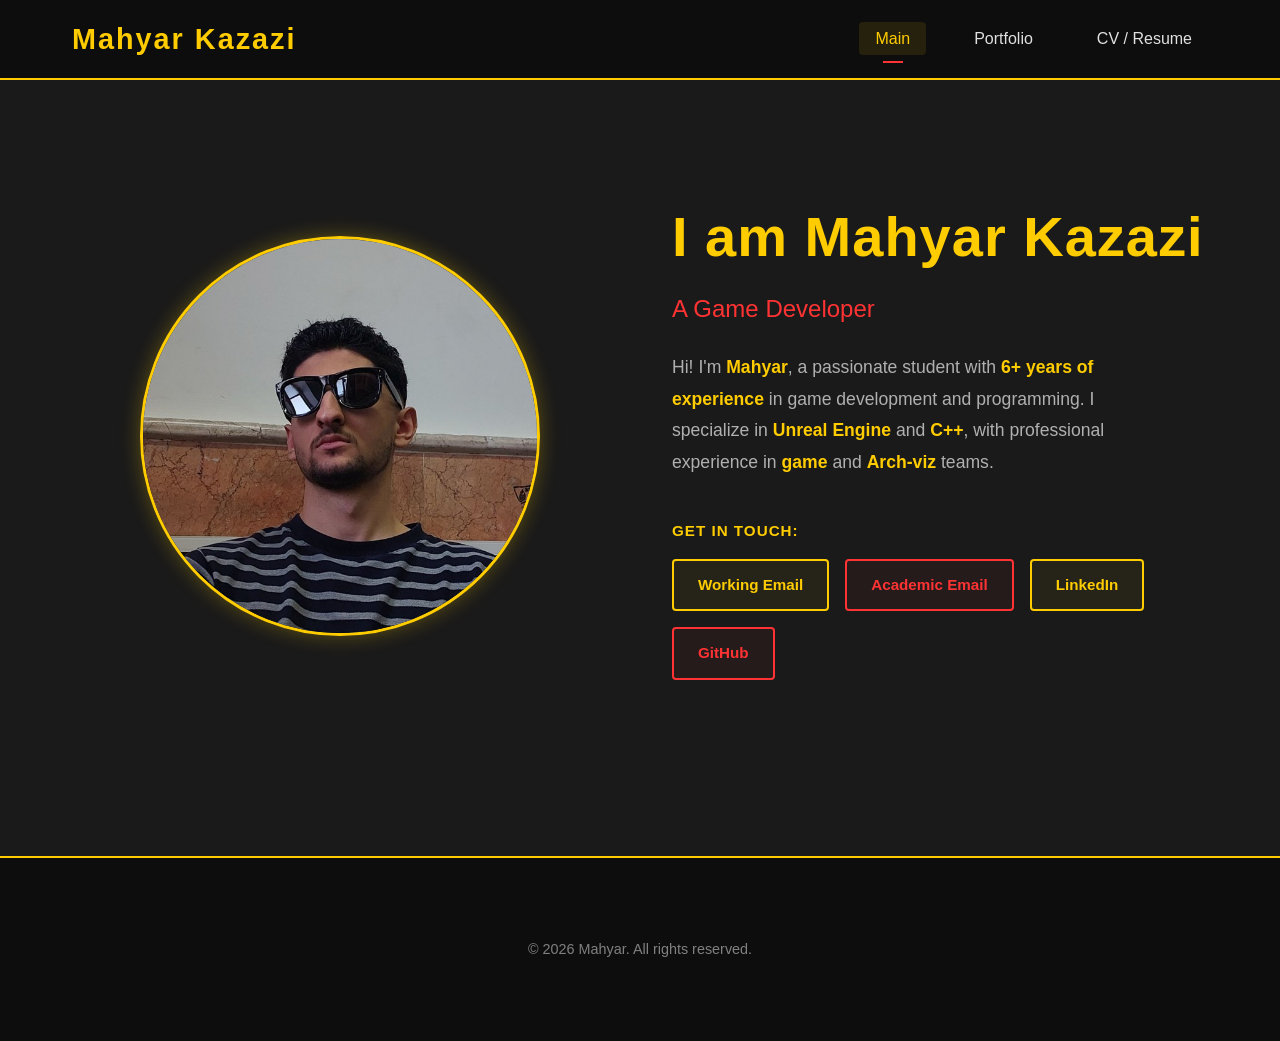
<file: index.html>
<!DOCTYPE html>
<html lang="en">
<head>
    <meta charset="UTF-8">
    <meta name="viewport" content="width=device-width, initial-scale=1.0">
    <title>Mahyar Kazazi</title>
    <link rel="icon" href="./Assets/Favicon.svg" type="image/svg+xml">
    <link rel="stylesheet" href="styles.css">
</head>
<body>
    <!-- Navigation Bar -->
    <nav class="navbar">
        <div class="nav-container">
            <div class="nav-logo">Mahyar Kazazi</div>
            <ul class="nav-menu">
                <li><a href="index.html" class="nav-link active">Main</a></li>
                <li><a href="portfolio.html" class="nav-link">Portfolio</a></li>
                <li><a href="resume.html" class="nav-link">CV / Resume</a></li>
            </ul>
        </div>
    </nav>

    <!-- Main Content -->
    <main class="container">
        <section class="hero">
            <!-- Left Side - Photo -->
            <div class="hero-photo">
                <img src="./Assets/Profile.jpg" alt="Profile Photo" class="profile-image">
            </div>

            <!-- Right Side - Introduction -->
            <div class="hero-content">
                <h1 class="hero-title">I am Mahyar Kazazi</h1>
                <p class="hero-subtitle">A Game Developer</p>
                <p class="hero-description">
                Hi! I'm <b>Mahyar</b>, a passionate student with <b>6+ years of experience</b> in game development and programming. I specialize in <b>Unreal Engine</b> and <b>C++</b>, with professional experience in <b>game</b> and <b>Arch-viz</b> teams.
                </p>

                <!-- Contact & Social Links -->
                <div class="contact-section">
                    <p class="contact-label">Get in Touch:</p>
                    <div class="social-links">
                        <a href="mailto:rihem1386@gmail.com" class="primary-btn">
                            <span>Working Email</span>
                        </a>
                        <a href="mailto:mahyar.kazazi.edu@gmail.com" class="secondary-btn">
                            <span>Academic Email</span>
                        </a>
                        <a href="https://linkedin.com/in/MahyarKazazi/" target="_blank" class="primary-btn">
                            <span>LinkedIn</span>
                        </a>
                        <a href="https://github.com/Mahyar-86/" target="_blank" class="secondary-btn">
                            <span>GitHub</span>
                        </a>
                    </div>
                </div>
            </div>
        </section>
    </main>

    <!-- Footer -->
    <footer class="footer">
        <p>&copy; 2026 Mahyar. All rights reserved.</p>
    </footer>

    <!-- Back to Top Button -->
    <button class="back-to-top" id="backToTop" title="Back to top">↑</button>

    <script>
        const backToTopBtn = document.getElementById('backToTop');
        
        window.addEventListener('scroll', function() {
            if (window.pageYOffset > 300) {
                backToTopBtn.classList.add('show');
            } else {
                backToTopBtn.classList.remove('show');
            }
        });
        
        backToTopBtn.addEventListener('click', function() {
            window.scrollTo({
                top: 0,
                behavior: 'smooth'
            });
        });
    </script>
</body>
</html>
</file>
<file: styles.css>
/* ============================================
   COLOR VARIABLES - THEME CONFIGURATION
   ============================================ */

:root {
  /* Primary Brand Colors */
  --color-primary: #ffcc00;           /* Main yellow/gold */
  --color-primary-dark: #ff9500;      /* Darker orange */
  --color-secondary: #ff3333;         /* Main red */
  --color-secondary-dark: #cc0000;    /* Dark red */

  /* Background Colors */
  --color-bg-primary: #1a1a1a;        /* Main background */
  --color-bg-secondary: #0d0d0d;      /* Darker background */
  --color-bg-tertiary: #333;          /* Medium dark */

  /* Text Colors */
  --color-text-primary: #e0e0e0;      /* Main text */
  --color-text-secondary: #b0b0b0;    /* Secondary text */
  --color-text-tertiary: #808080;     /* Tertiary text */
  --color-text-white: #fff;           /* White text */
  --color-text-gray: #666;            /* Gray text */
  --color-text-dark-gray: #444;       /* Dark gray */

  /* Border Colors */
  --color-border-primary: var(--color-primary);
  --color-border-secondary: var(--color-secondary);
  --color-border-dark: var(--color-bg-tertiary);

  /* Transparent Colors */
  --color-primary-transparent-30: rgba(255, 204, 0, 0.3);
  --color-primary-transparent-10: rgba(255, 204, 0, 0.1);
  --color-primary-transparent-05: rgba(255, 204, 0, 0.05);
  
  --color-secondary-transparent-50: rgba(255, 51, 51, 0.5);
  --color-secondary-transparent-60: rgba(255, 51, 51, 0.6);
  --color-secondary-transparent-05: rgba(255, 51, 51, 0.05);
  
  --color-black-transparent-50: rgba(0, 0, 0, 0.5);
  --color-black-transparent-30: rgba(0, 0, 0, 0.3);
  --color-black-transparent-60: rgba(0, 0, 0, 0.6);

  /* Shadow Colors */
  --shadow-primary: 0 0 20px var(--color-primary-transparent-30);
  --shadow-primary-hover: 0 0 30px rgba(255, 51, 51, 0.5);
  --shadow-secondary: 0 0 15px var(--color-secondary-transparent-50);
  --shadow-secondary-hover: 0 0 15px var(--color-secondary-transparent-60);
  --shadow-button: 0 4px 15px var(--color-primary-transparent-30);
  --shadow-button-hover: 0 6px 20px var(--color-secondary-transparent-60);
  --shadow-card: 0 2px 8px rgba(0, 0, 0, 0.5);
}

/* General Styles */
* {
margin: 0;
padding: 0;
box-sizing: border-box;
}
b{
color: var(--color-primary);
}
body {
font-family: 'Segoe UI', Tahoma, Geneva, Verdana, sans-serif;
background-color: var(--color-bg-primary);
color: var(--color-text-primary);
line-height: 1.6;
overflow-y: scroll;
scrollbar-width: thin;
scrollbar-color: var(--color-primary) var(--color-black-transparent-50);
}
/* Webkit browsers (Chrome, Safari, Edge) */
::-webkit-scrollbar {
width: 10px;
}
::-webkit-scrollbar-track {
background: var(--color-black-transparent-30);
}
::-webkit-scrollbar-thumb {
background: linear-gradient(135deg, var(--color-primary) 0%, var(--color-primary-dark) 100%);
border-radius: 10px;
border: 2px solid var(--color-black-transparent-30);
}
::-webkit-scrollbar-thumb:hover {
background: linear-gradient(135deg, var(--color-secondary) 0%, var(--color-secondary-dark) 100%);
}
/* Navigation Bar */
.navbar {
background-color: var(--color-bg-secondary);
border-bottom: 2px solid var(--color-primary);
position: sticky;
top: 0;
z-index: 1000;
}
.nav-container {
max-width: 1200px;
margin: 0 auto;
padding: 1rem 2rem;
display: flex;
justify-content: space-between;
align-items: center;
}
.nav-logo {
font-size: 1.8rem;
font-weight: bold;
color: var(--color-primary);
letter-spacing: 2px;
}
.nav-menu {
display: flex;
list-style: none;
gap: 2rem;
}
.nav-link {
text-decoration: none;
color: var(--color-text-primary);
font-weight: 500;
padding: 0.5rem 1rem;
border-radius: 4px;
transition: all 0.3s ease;
position: relative;
}
.nav-link:hover,
.nav-link.active {
color: var(--color-primary);
background-color: var(--color-primary-transparent-10);
}
.nav-link.active::after {
content: '';
position: absolute;
bottom: -8px;
left: 50%;
transform: translateX(-50%);
width: 30%;
height: 2px;
background-color: var(--color-secondary);
}
/* Main Container */
.container {
max-width: 1200px;
margin: 0 auto;
padding: 4rem 2rem;
}
.pdf-container {
max-width: 100%;
margin: 0 auto;
padding: 4rem 2rem;
}
/* Hero Section */
.hero {
display: grid;
grid-template-columns: 1fr 1fr;
gap: 4rem;
align-items: center;
padding: 3rem 0;
}
.hero-photo {
display: flex;
justify-content: center;
align-items: center;
}
.profile-image {
width: 400px;
height: 400px;
border-radius: 50%;
border: 3px solid var(--color-primary);
box-shadow: var(--shadow-primary);
transition: transform 0.3s ease;
object-fit: cover;
}
.profile-image:hover {
transform: scale(1.05);
box-shadow: var(--shadow-primary-hover);
}
/* Hero Content */
.hero-content {
animation: fadeInRight 0.8s ease;
}
.hero-title {
font-size: 3.5rem;
font-weight: 700;
color: var(--color-primary);
margin-bottom: 0.5rem;
letter-spacing: 1px;
}
.hero-subtitle {
font-size: 1.5rem;
color: var(--color-secondary);
margin-bottom: 1.5rem;
font-weight: 500;
}
.hero-description {
font-size: 1.1rem;
color: var(--color-text-secondary);
margin-bottom: 2rem;
line-height: 1.8;
max-width: 500px;
}
/* Contact Section */
.contact-section {
margin-top: 2.5rem;
}
.contact-label {
font-size: 0.95rem;
color: var(--color-primary);
font-weight: 600;
margin-bottom: 1rem;
text-transform: uppercase;
letter-spacing: 1px;
}
.social-links {
display: flex;
gap: 1rem;
flex-wrap: wrap;
}
.twitter:hover {
background-color: var(--color-secondary);
color: var(--color-bg-secondary);
box-shadow: var(--shadow-secondary);
}
/* Footer */
.footer {
background-color: var(--color-bg-secondary);
border-top: 2px solid var(--color-primary);
text-align: center;
padding: 5rem;
margin-top: 4rem;
color: var(--color-text-tertiary);
font-size: 0.9rem;
}
/* Animation */
@keyframes fadeInRight {
from {
opacity: 0;
transform: translateX(30px);
}
to {
opacity: 1;
transform: translateX(0);
}
}
/* ============================================
PORTFOLIO PAGE STYLES
============================================ */
.portfolio-wrapper {
display: grid;
grid-template-columns: 250px 1fr;
gap: 2rem;
max-width: 1400px;
margin: 0 auto;
padding: 2rem;
min-height: calc(100vh - 200px);
}
/* Sidebar Styles */
.portfolio-sidebar {
background-color: var(--color-bg-secondary);
border: 2px solid var(--color-primary);
border-radius: 8px;
padding: 1.5rem;
height: fit-content;
position: sticky;
top: 100px;
}
.sidebar-section {
margin-bottom: 2rem;
}
.sidebar-section:last-child {
margin-bottom: 0;
}
.sidebar-title {
font-size: 1.1rem;
color: var(--color-primary);
margin-bottom: 1rem;
font-weight: 700;
text-transform: uppercase;
letter-spacing: 1.5px;
border-bottom: 2px solid var(--color-secondary);
padding-bottom: 0.8rem;
}
.project-list {
list-style: none;
display: flex;
flex-direction: column;
gap: 0.6rem;
}
.project-link {
text-decoration: none;
color: var(--color-text-secondary);
padding: 0.7rem 0.9rem;
border-radius: 4px;
border-left: 3px solid transparent;
transition: all 0.3s ease;
font-weight: 500;
display: block;
font-size: 0.95rem;
}
.project-link:hover,
.project-link.active {
color: var(--color-primary);
background-color: var(--color-primary-transparent-10);
border-left-color: var(--color-secondary);
}
/* Portfolio Content */
.portfolio-content {
display: flex;
flex-direction: column;
gap: 4rem;
}
/* Project Card */
.project-card {
background-color: var(--color-bg-primary);
border: 2px solid var(--color-border-dark);
border-radius: 8px;
padding: 2rem;
transition: all 0.3s ease;
scroll-margin-top: 120px;
}
.project-card:hover {
border-color: var(--color-primary);
box-shadow: 0 0 20px var(--color-primary-transparent-30);
}
.project-title {
font-size: 2rem;
color: var(--color-primary);
margin-bottom: 1.5rem;
font-weight: 700;
letter-spacing: 1px;
}
/* Project Gallery */
.project-gallery {
display: grid;
grid-template-columns: repeat(auto-fit, minmax(250px, 1fr));
gap: 1.5rem;
margin-bottom: 2rem;
}
.gallery-item {
position: relative;
overflow: hidden;
border-radius: 8px;
cursor: pointer;
aspect-ratio: 4 / 3;
background-color: var(--color-bg-secondary);
border: 2px solid var(--color-border-dark);
transition: all 0.3s ease;
}
/* Hide items after the 3rd one */
.gallery-item:nth-child(n+4) {
display: none;
}
.gallery-item:hover {
border-color: var(--color-primary);
transform: scale(1.02);
}
/* Gallery Video Icon */
.gallery-item .video-icon-badge {
width: 40px;
height: 40px;
font-size: 20px;
}
.gallery-more-badge {
position: absolute;
top: 0;
left: 0;
right: 0;
bottom: 0;
background-color: var(--color-secondary-dark);
display: flex;
align-items: center;
justify-content: center;
font-size: 2.5rem;
font-weight: bold;
color: var(--color-text-white);
opacity: 0;
transition: opacity 0.3s ease;
z-index: 10;
}
.gallery-item:nth-child(3):hover .gallery-more-badge {
opacity: 1;
}
.gallery-media {
width: 100%;
height: 100%;
object-fit: cover;
display: block;
}
.gallery-overlay {
position: absolute;
top: 0;
left: 0;
width: 100%;
height: 100%;
background-color: var(--color-black-transparent-60);
display: flex;
align-items: center;
justify-content: center;
opacity: 0;
transition: opacity 0.3s ease;
}
.gallery-item:hover .gallery-overlay {
opacity: 1;
}
.gallery-expand-btn {
background: linear-gradient(135deg, var(--color-primary) 0%, var(--color-primary-dark) 100%);
border: none;
width: 55px;
height: 55px;
border-radius: 50%;
font-size: 2.5rem;
color: var(--color-bg-secondary);
cursor: pointer;
display: flex;
align-items: center;
justify-content: center;
transition: all 0.3s ease;
font-weight: bold;
box-shadow: var(--shadow-button);
}
.gallery-expand-btn:hover {
background: linear-gradient(135deg, var(--color-secondary) 0%, var(--color-secondary-dark) 100%);
transform: scale(1.15);
box-shadow: var(--shadow-button-hover);
}
/* Project Details */
.project-details {
border-top: 2px solid var(--color-border-dark);
padding-top: 1.5rem;
}
.project-description {
color: var(--color-text-secondary);
font-size: 1rem;
line-height: 1.25;
margin-bottom: 1.5rem;
max-width: 100%;
padding-left: 2rem;
}
.project-description li {
margin-bottom: 0.8rem;
list-style-type: disc;
color: var(--color-text-secondary);
}
.project-description li::marker {
color: var(--color-primary);
font-weight: bold;
}
.project-links {
display: flex;
gap: 1rem;
flex-wrap: wrap;
}
/* Primary Button - Yellow/Orange */
.primary-btn {
display: inline-flex;
align-items: center;
justify-content: center;
padding: 0.75rem 1.5rem;
border-radius: 4px;
text-decoration: none;
font-weight: 600;
font-size: 0.95rem;
transition: all 0.3s ease;
border: 2px solid var(--color-primary);
color: var(--color-primary);
background-color: var(--color-primary-transparent-05);
cursor: pointer;
}
.primary-btn:hover {
background-color: var(--color-primary);
color: var(--color-bg-secondary);
box-shadow: var(--shadow-secondary);
}
/* Secondary Button - Red */
.secondary-btn {
display: inline-flex;
align-items: center;
justify-content: center;
padding: 0.75rem 1.5rem;
border-radius: 4px;
text-decoration: none;
font-weight: 600;
font-size: 0.95rem;
transition: all 0.3s ease;
border: 2px solid var(--color-secondary);
color: var(--color-secondary);
background-color: var(--color-secondary-transparent-05);
cursor: pointer;
}
.secondary-btn:hover {
background-color: var(--color-secondary);
color: var(--color-text-white);
box-shadow: var(--shadow-secondary);
}
/* Lightbox Styles */
.lightbox {
display: none;
position: fixed;
top: 0;
left: 0;
width: 100%;
height: 100%;
background-color: var(--color-black-transparent-50);
z-index: 2000;
align-items: center;
justify-content: center;
animation: fadeIn 0.3s ease;
backdrop-filter: blur(2px);
}
.lightbox.active {
display: flex;
}
.lightbox-content {
position: relative;
width: 95%;
max-width: 1400px;
max-height: 95vh;
display: flex;
flex-direction: column;
align-items: center;
justify-content: flex-start;
padding: 60px 40px;
}
.lightbox-media-container {
width: 100%;
height: 75vh;
display: flex;
align-items: center;
justify-content: center;
margin-bottom: 1.5rem;
overflow: hidden !important;
}
.lightbox-media-container img,
.lightbox-media-container video {
max-width: 100%;
max-height: 75vh;
border-radius: 8px;
object-fit: contain;
}
/* Lightbox Thumbnails */
.lightbox-thumbnails {
width: 100%;
display: flex;
gap: 0.8rem;
padding: 1rem;
background-color: var(--color-black-transparent-30);
border-radius: 8px;
overflow-x: auto;
max-height: 120px;
scrollbar-width: thin;
scrollbar-color: var(--color-primary) var(--color-black-transparent-50);
}
/* Webkit browsers (Chrome, Safari, Edge) */
.lightbox-thumbnails::-webkit-scrollbar {
height: 8px;
}
.lightbox-thumbnails::-webkit-scrollbar-track {
background: var(--color-black-transparent-30);
border-radius: 10px;
}
.lightbox-thumbnails::-webkit-scrollbar-thumb {
background: linear-gradient(135deg, var(--color-primary) 0%, var(--color-primary-dark) 100%);
border-radius: 10px;
border: 2px solid var(--color-black-transparent-30);
}
.lightbox-thumbnails::-webkit-scrollbar-thumb:hover {
background: linear-gradient(135deg, var(--color-secondary) 0%, var(--color-secondary-dark) 100%);
}
.lightbox-thumbnail {
position: relative;
min-width: 100px;
height: 100px;
border-radius: 6px;
border: 2px solid var(--color-border-dark);
cursor: pointer;
overflow: hidden;
transition: all 0.3s ease;
flex-shrink: 0;
}
.lightbox-thumbnail img,
.lightbox-thumbnail video {
width: 100%;
height: 100%;
object-fit: cover;
}
.lightbox-thumbnail:hover {
border-color: var(--color-primary);
transform: scale(1.05);
}
.lightbox-thumbnail.active {
border-color: var(--color-secondary);
box-shadow: 0 0 10px var(--color-secondary-transparent-60);
}
/* Video Icon Badge */
.video-icon-badge {
position: absolute;
bottom: 8px;
left: 8px;
background: linear-gradient(135deg, var(--color-secondary) 0%, var(--color-secondary-dark) 100%);
color: var(--color-text-white);
width: 36px;
height: 36px;
border-radius: 4px;
display: flex;
align-items: center;
justify-content: center;
font-size: 18px;
font-weight: bold;
box-shadow: 0 2px 8px var(--color-black-transparent-60);
transition: all 0.3s ease;
z-index: 5;
}
.lightbox-thumbnail:hover .video-icon-badge {
transform: scale(1.15);
}
.lightbox-close {
position: absolute;
top: -20px;
right: 0;
background: none;
border: none;
color: var(--color-primary);
font-size: 3rem;
cursor: pointer;
transition: all 0.3s ease;
z-index: 2001;
}
.lightbox-close:hover {
color: var(--color-secondary);
transform: scale(1.2);
}
.lightbox-prev,
.lightbox-next {
position: absolute;
top: 50%;
transform: translateY(-50%);
background: linear-gradient(135deg, var(--color-primary) 0%, var(--color-primary-dark) 100%);
border: none;
color: var(--color-bg-secondary);
font-size: 1.8rem;
width: 55px;
height: 55px;
border-radius: 50%;
cursor: pointer;
transition: all 0.3s ease;
display: flex;
align-items: center;
justify-content: center;
font-weight: bold;
box-shadow: var(--shadow-button);
}
.lightbox-prev:hover:not(:disabled),
.lightbox-next:hover:not(:disabled) {
background: linear-gradient(135deg, var(--color-secondary) 0%, var(--color-secondary-dark) 100%);
color: var(--color-text-white);
transform: translateY(-50%) scale(1.15);
box-shadow: var(--shadow-button-hover);
}
.lightbox-prev {
left: -70px;
}
.lightbox-next {
right: -70px;
}
.lightbox-prev:disabled,
.lightbox-next:disabled {
opacity: 0.3;
cursor: not-allowed;
background: linear-gradient(135deg, var(--color-text-gray) 0%, var(--color-text-dark-gray) 100%);
box-shadow: none;
}
.lightbox-prev:disabled:hover,
.lightbox-next:disabled:hover {
transform: translateY(-50%);
}
@keyframes fadeIn {
from {
opacity: 0;
}
to {
opacity: 1;
}
}
/* Responsive Design */
@media (max-width: 1024px) {
.portfolio-wrapper {
grid-template-columns: 200px 1fr;
padding: 1.5rem;
}
.portfolio-sidebar {
    top: 90px;
}

.lightbox-content {
    padding: 60px 60px;
}

.lightbox-prev {
    left: -50px;
}

.lightbox-next {
    right: -50px;
}

.project-gallery {
    grid-template-columns: repeat(auto-fit, minmax(200px, 1fr));
}
}
@media (max-width: 768px) {
.portfolio-wrapper {
grid-template-columns: 1fr;
gap: 2rem;
padding: 1rem;
}
.portfolio-sidebar {
    position: relative;
    top: 0;
    height: auto;
    border: 2px solid var(--color-primary);
}

.project-list {
    display: grid;
    grid-template-columns: repeat(2, 1fr);
    gap: 0.5rem;
}

.project-card {
    padding: 1.5rem;
}

.project-title {
    font-size: 1.5rem;
}

.project-gallery {
    grid-template-columns: 1fr;
}

.gallery-item {
    min-height: 250px;
}

.lightbox-content {
    padding: 40px 40px;
}

.lightbox-prev,
.lightbox-next {
    width: 50px;
    height: 50px;
    font-size: 1.5rem;
}

.lightbox-prev {
    left: 5px;
}

.lightbox-next {
    right: 5px;
}

.lightbox-close {
    top: 10px;
    right: 10px;
}
}
@media (max-width: 480px) {
.portfolio-wrapper {
padding: 1rem 0.5rem;
}
.portfolio-sidebar {
    padding: 1rem;
    margin-bottom: 1rem;
}

.sidebar-title {
    font-size: 1rem;
    margin-bottom: 0.8rem;
}

.project-link {
    padding: 0.6rem 0.8rem;
    font-size: 0.9rem;
}

.project-list {
    grid-template-columns: 1fr;
}

.project-card {
    padding: 1rem;
    margin-bottom: 1rem;
}

.project-title {
    font-size: 1.3rem;
    margin-bottom: 1rem;
}

.project-gallery {
    gap: 1rem;
    margin-bottom: 1.5rem;
}

.project-description {
    font-size: 0.95rem;
    margin-bottom: 1rem;
}

.project-links {
    gap: 0.5rem;
}

.project-btn {
    padding: 0.6rem 1.2rem;
    font-size: 0.85rem;
}

.lightbox-prev,
.lightbox-next {
    width: 45px;
    height: 45px;
    font-size: 1.2rem;
}
}
/* ============================================
RESUME PAGE STYLES
============================================ */
.resume-section {
display: flex;
flex-direction: column;
gap: 2rem;
padding: 2rem 0;
}
.resume-title {
font-size: 2.5rem;
color: var(--color-primary);
font-weight: 700;
letter-spacing: 1px;
margin-bottom: 1rem;
text-align: center;
}
/* Documents Container */
.documents-container {
display: grid;
grid-template-columns: 1fr 1fr;
gap: 2rem;
margin-bottom: 2rem;
}
.document-column {
display: flex;
flex-direction: column;
gap: 1.5rem;
}
.document-title {
font-size: 2rem;
color: var(--color-secondary);
font-weight: 700;
text-align: center;
letter-spacing: 0.5px;
}
.document-button-container {
display: flex;
justify-content: center;
}
/* PDF Preview Container */
.pdf-preview-container {
background-color: var(--color-bg-secondary);
border: 2px solid var(--color-primary);
border-radius: 8px;
padding: 1.5rem;
min-height: 900px;
max-height: 90vh;
overflow-y: auto;
display: flex;
flex-direction: column;
align-items: center;
justify-content: flex-start;
box-shadow: 0 0 20px var(--color-primary-transparent-30);
}
.pdf-viewer {
width: 100%;
display: flex;
flex-direction: column;
gap: 1.5rem;
}
.pdf-page {
width: 100%;
background-color: var(--color-bg-primary);
border-radius: 4px;
overflow: hidden;
box-shadow: var(--shadow-card);
}
.pdf-page canvas {
width: 100%;
height: auto;
display: block;
}
.pdf-page-info {
color: var(--color-primary);
font-weight: 600;
font-size: 0.9rem;
text-align: center;
margin-top: 1rem;
}
/* Back to Top Button */
.back-to-top {
position: fixed;
bottom: 2rem;
right: 2rem;
width: 50px;
height: 50px;
border-radius: 50%;
background: linear-gradient(135deg, var(--color-primary) 0%, var(--color-primary-dark) 100%);
color: var(--color-bg-secondary);
border: none;
font-size: 1.5rem;
cursor: pointer;
display: none;
align-items: center;
justify-content: center;
z-index: 1000;
box-shadow: var(--shadow-button);
transition: all 0.3s ease;
}
.back-to-top.show {
display: flex;
}
.back-to-top:hover {
background: linear-gradient(135deg, var(--color-secondary) 0%, var(--color-secondary-dark) 100%);
transform: translateY(-3px);
box-shadow: var(--shadow-button-hover);
}
/* Responsive Resume */
@media (max-width: 1024px) {
.documents-container {
grid-template-columns: 1fr;
}
.pdf-preview-container {
    min-height: 700px;
}

.back-to-top {
    bottom: 1.5rem;
    right: 1.5rem;
    width: 45px;
    height: 45px;
    font-size: 1.3rem;
}
}
@media (max-width: 768px) {
.resume-section {
padding: 1rem 0;
}
.resume-title {
    font-size: 2rem;
    margin-bottom: 1rem;
}

.document-title {
    font-size: 1.5rem;
}

.pdf-preview-container {
    padding: 1.2rem;
    min-height: 400px;
}
}
@media (max-width: 480px) {
.resume-title {
font-size: 1.5rem;
}
.document-title {
    font-size: 1.3rem;
}

.pdf-preview-container {
    padding: 1rem;
    min-height: 300px;
}
}
/* Responsive Design */
@media (max-width: 768px) {
.hero {
grid-template-columns: 1fr;
gap: 2rem;
padding: 2rem 0;
}
.hero-title {
    font-size: 2.5rem;
}

.hero-subtitle {
    font-size: 1.2rem;
}

.hero-description {
    font-size: 1rem;
}

.nav-menu {
    gap: 1rem;
}

.nav-link {
    padding: 0.4rem 0.8rem;
    font-size: 0.9rem;
}

.profile-image {
    width: 250px;
    height: 250px;
}

.social-links {
    gap: 0.5rem;
}

.social-link {
    padding: 0.6rem 1.2rem;
    font-size: 0.85rem;
}
}
@media (max-width: 480px) {
.container {
padding: 2rem 1rem;
}
.hero-title {
    font-size: 2rem;
}

.hero-subtitle {
    font-size: 1rem;
}

.profile-image {
    width: 200px;
    height: 200px;
}

.nav-container {
    flex-direction: column;
    gap: 1rem;
}

.social-links {
    flex-direction: column;
    width: 100%;
}

.social-link {
    width: 100%;
    justify-content: center;
}
}
</file>
